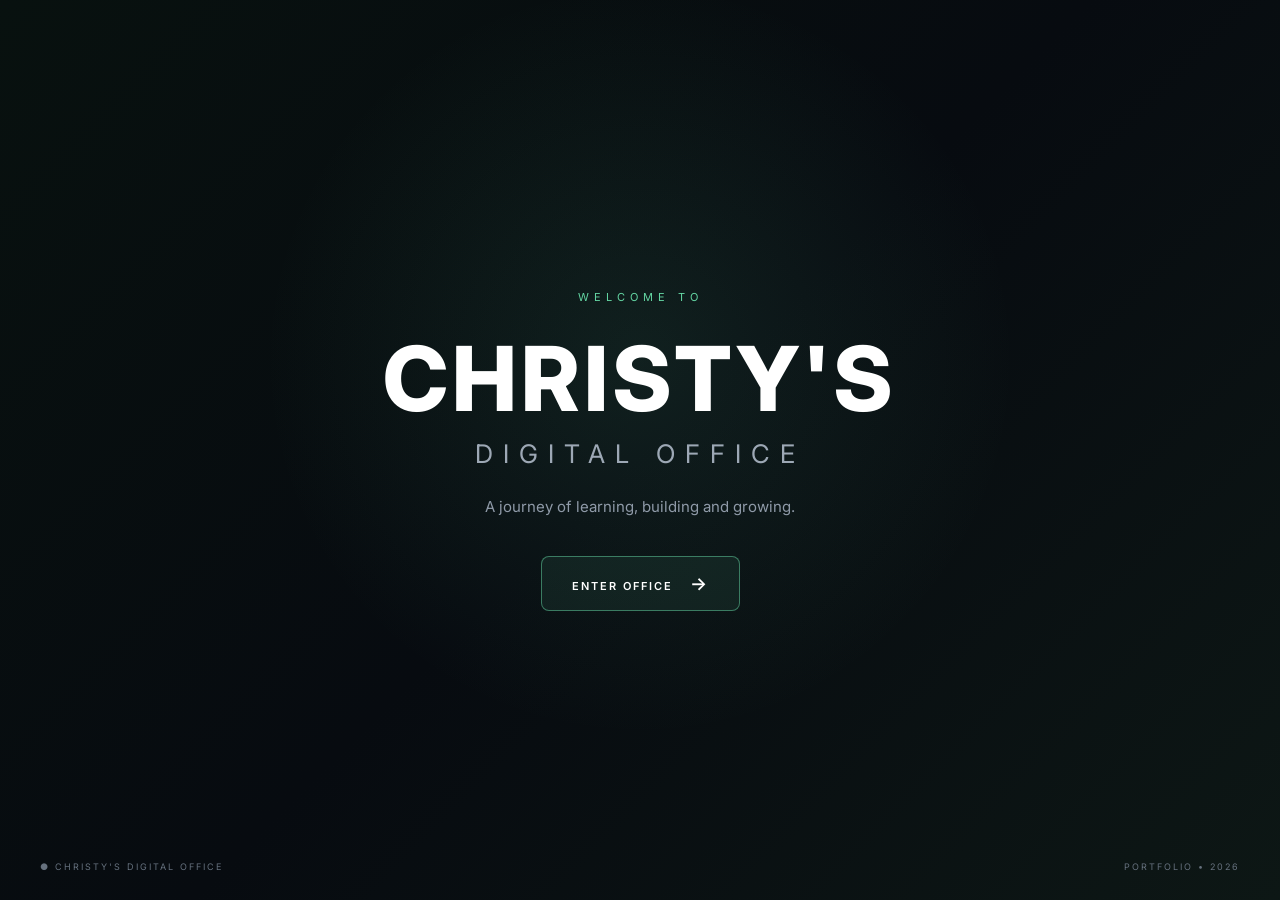
<file: Code/indexbackup.html>
<!DOCTYPE html>
<html lang="en">

<head>

    <meta charset="UTF-8">

    <meta name="viewport"
          content="width=device-width, initial-scale=1.0">

    <title>Christy's Digital Office</title>

    <link rel="stylesheet"
          href="stylebackup.css">

    <link rel="preconnect"
          href="https://fonts.googleapis.com">

    <link rel="preconnect"
          href="https://fonts.gstatic.com"
          crossorigin>

    <link href="https://fonts.googleapis.com/css2?family=Inter:wght@300;400;500;600;700;800&display=swap"
          rel="stylesheet">

</head>


<body>


    <!-- ===================================== -->
    <!-- WELCOME SCREEN -->
    <!-- ===================================== -->

    <section id="welcomeScreen"
             class="welcome-screen">


        <div class="welcome-background"></div>


        <div class="welcome-content">


            <p class="welcome-small">

                WELCOME TO

            </p>


            <h1>

                CHRISTY'S

            </h1>


            <h2>

                DIGITAL OFFICE

            </h2>


            <p class="welcome-description">

                A journey of learning, building
                and growing.

            </p>


            <button id="enterOffice"
                    class="enter-button">

                ENTER OFFICE

                <span>

                    →

                </span>

            </button>


        </div>


        <div class="welcome-footer">


            <span>

                ● CHRISTY'S DIGITAL OFFICE

            </span>


            <span>

                PORTFOLIO • 2026

            </span>


        </div>


    </section>



    <!-- ===================================== -->
    <!-- OFFICE SCREEN -->
    <!-- ===================================== -->

    <main id="officeScreen"
          class="office-screen hidden">


        <!-- ================================= -->
        <!-- TOP BAR -->
        <!-- ================================= -->

        <header class="top-bar">


            <div class="brand">


                <span class="brand-dot"></span>


                <span>

                    CHRISTY'S DIGITAL OFFICE

                </span>


            </div>



            <div class="top-center">

                EXPLORE MY JOURNEY

            </div>



            <div class="top-right">


                <span>

                    2026 • 2029

                </span>


                <span class="divider">

                    |

                </span>


                <span id="clock">

                    00:00:00

                </span>


            </div>


        </header>



        <!-- ================================= -->
        <!-- OFFICE -->
        <!-- ================================= -->

        <section class="office-container">


            <!-- OFFICE IMAGE -->

            <img src="../Images/office.png"
                 alt="Christy's Digital Office"
                 class="office-image">



            <!-- ============================= -->
            <!-- PLANT -->
            <!-- ============================= -->

            <button class="hotspot plant-zone"
                    data-section="growth"
                    aria-label="My Growth">

                <span class="hotspot-label">

                    🌱MY GROWTH

                </span>

            </button>



            <!-- ============================= -->
            <!-- MEETING ROOM -->
            <!-- ============================= -->

            <button class="hotspot meeting-zone"
                    data-section="meeting"
                    aria-label="Meeting Room">

                <span class="hotspot-label">

                    🚪MEETING ROOM

                </span>

            </button>



            <!-- ============================= -->
            <!-- NOTICE BOARD -->
            <!-- ============================= -->

            <button class="hotspot notice-zone"
                    data-section="journey"
                    aria-label="Notice Board">

                <span class="hotspot-label">

                    📌NOTICE BOARD

                </span>

            </button>



            <!-- ============================= -->
            <!-- BOOKSHELF -->
            <!-- ============================= -->

            <button class="hotspot bookshelf-zone"
                    data-section="learning"
                    aria-label="Bookshelf">

                <span class="hotspot-label">

                    📚BOOKSHELF

                </span>

            </button>



            <!-- ============================= -->
            <!-- TROPHY -->
            <!-- ============================= -->

            <button class="hotspot trophy-zone"
                    data-section="achievements"
                    aria-label="Achievements">

                <span class="hotspot-label">

                    🏆ACHIEVEMENTS

                </span>

            </button>



            <!-- ============================= -->
            <!-- DESK -->
            <!-- ============================= -->

            <button class="hotspot desk-zone"
                    data-section="about"
                    aria-label="My Desk">

                <span class="hotspot-label">

                    🖥️MY DESK

                </span>

            </button>



            <!-- ============================= -->
            <!-- COMPUTER -->
            <!-- ============================= -->

            <button class="hotspot computer-zone"
                    data-section="projects"
                    aria-label="Projects">

                <span class="hotspot-label">

                    💻COMPUTER

                </span>

            </button>



            <!-- ============================= -->
            <!-- FILE CABINET -->
            <!-- ============================= -->

            <button class="hotspot file-zone"
                    data-section="certificates"
                    aria-label="Files">

                <span class="hotspot-label">

                    📁FILE CABINET

                </span>

            </button>



            <!-- ================================= -->
            <!-- INSTRUCTION -->
            <!-- ================================= -->

            <div class="instruction">


                <span class="instruction-icon">

                    ✦

                </span>


                <div>


                    <strong>

                        EXPLORE THE OFFICE

                    </strong>


                    <small>

                        Click an object to discover my journey

                    </small>


                </div>


            </div>


        </section>


    </main>



    <!-- ===================================== -->
    <!-- INFORMATION OVERLAY -->
    <!-- ===================================== -->

    <div id="infoOverlay"
         class="info-overlay">


        <div class="info-panel">


            <!-- CLOSE -->

            <button id="closePanel"
                    class="close-button">

                ×

            </button>



            <!-- PANEL HEADER -->

            <div class="panel-heading">


                <div id="panelIcon"
                     class="panel-icon">

                    ✦

                </div>



                <div>


                    <p id="panelCategory">

                        PORTFOLIO

                    </p>


                    <h2 id="panelTitle">

                        Welcome

                    </h2>


                    <span id="panelSubtitle">

                        Explore my digital office.

                    </span>


                </div>


            </div>



            <!-- PANEL CONTENT -->

            <div id="panelBody"
                 class="panel-body">

            </div>


        </div>


    </div>



    <script src="scriptbackup.js"></script>


</body>

</html>
</file>
<file: Code/stylebackup.css>
/* ========================================= */
/* GLOBAL */
/* ========================================= */

* {

    margin: 0;

    padding: 0;

    box-sizing: border-box;

}


html,
body {

    width: 100%;

    height: 100%;

    overflow: hidden;

}


body {

    font-family: "Inter", sans-serif;

    background: #070b10;

    color: white;

}



/* ========================================= */
/* WELCOME SCREEN */
/* ========================================= */

.welcome-screen {

    position: fixed;

    inset: 0;

    width: 100vw;

    height: 100vh;

    display: flex;

    align-items: center;

    justify-content: center;

    overflow: hidden;

    background:

        linear-gradient(
            135deg,
            #08110f,
            #070b10,
            #0d1715
        );

    z-index: 200;

}


.welcome-background {

    position: absolute;

    inset: 0;

    background:

        radial-gradient(
            circle at 50% 40%,
            rgba(100, 214, 163, 0.10),
            transparent 45%
        );

}


.welcome-content {

    position: relative;

    z-index: 2;

    text-align: center;

    padding: 30px;

}


.welcome-small {

    font-size: 11px;

    letter-spacing: 5px;

    color: #64d6a3;

    margin-bottom: 20px;

}


.welcome-content h1 {

    font-size: clamp(45px, 7vw, 90px);

    font-weight: 800;

    letter-spacing: 4px;

    margin-bottom: 5px;

}


.welcome-content h2 {

    font-size: clamp(18px, 2vw, 28px);

    font-weight: 400;

    letter-spacing: 10px;

    color: #9da8b5;

}


.welcome-description {

    margin-top: 28px;

    color: #8f9aa8;

    font-size: 15px;

}


.enter-button {

    margin-top: 40px;

    padding: 16px 30px;

    border-radius: 8px;

    border:

        1px solid rgba(100, 214, 163, 0.5);

    background:

        rgba(100, 214, 163, 0.08);

    color: white;

    font-family: inherit;

    font-size: 11px;

    font-weight: 600;

    letter-spacing: 2px;

    cursor: pointer;

    transition: 0.25s;

}


.enter-button span {

    margin-left: 12px;

    font-size: 18px;

}


.enter-button:hover {

    background:

        rgba(100, 214, 163, 0.18);

    transform:

        translateY(-2px);

}


.welcome-footer {

    position: absolute;

    bottom: 28px;

    left: 40px;

    right: 40px;

    display: flex;

    justify-content: space-between;

    color: #66717e;

    font-size: 9px;

    letter-spacing: 2px;

}



/* ========================================= */
/* HIDDEN */
/* ========================================= */

.hidden {

    display: none;

}



/* ========================================= */
/* OFFICE SCREEN */
/* ========================================= */

.office-screen {

    width: 100vw;

    height: 100vh;

    position: relative;

    overflow: hidden;

}



/* ========================================= */
/* TOP BAR */
/* ========================================= */

.top-bar {

    position: absolute;

    top: 0;

    left: 0;

    width: 100%;

    height: 72px;

    z-index: 30;

    display: flex;

    align-items: center;

    justify-content: space-between;

    padding: 0 38px;

    background:

        rgba(8, 12, 18, 0.92);

    border-bottom:

        1px solid rgba(255, 255, 255, 0.10);

    backdrop-filter:

        blur(12px);

}


.brand {

    display: flex;

    align-items: center;

    gap: 12px;

    font-size: 13px;

    font-weight: 600;

    letter-spacing: 2px;

    color: #d9e0ea;

}


.brand-dot {

    width: 9px;

    height: 9px;

    border-radius: 50%;

    background: #64d6a3;

}


.top-center {

    position: absolute;

    left: 50%;

    transform:

        translateX(-50%);

    font-size: 11px;

    letter-spacing: 3px;

    color: #7f8a99;

}


.top-right {

    display: flex;

    gap: 12px;

    font-size: 11px;

    letter-spacing: 2px;

    color: #9aa5b5;

}


.divider {

    color: #46505c;

}



/* ========================================= */
/* OFFICE CONTAINER */
/* ========================================= */

.office-container {

    position: relative;

    width: 100vw;

    height: 100vh;

    overflow: hidden;

    background: #090d12;

}



/* ========================================= */
/* OFFICE IMAGE */
/* ========================================= */

.office-image {

    position: absolute;

    inset: 0;

    width: 100%;

    height: 100%;

    object-fit: cover;

    object-position: center;

    pointer-events: none;

    user-select: none;

}



/* ========================================= */
/* HOTSPOTS */
/* ========================================= */

.hotspot {

    position: absolute;

    z-index: 10;

    border: none;

    background: transparent;

    cursor: pointer;

    border-radius: 10px;

    outline: none;

}


/* No green spotlight */

.hotspot:hover {

    background:

        rgba(255, 255, 255, 0.03);

}


.hotspot:focus-visible {

    outline:

        1px solid rgba(100, 214, 163, 0.6);

}



/* ========================================= */
/* HOTSPOT LABEL */
/* ========================================= */

.hotspot-label {

    position: absolute;

    left: 50%;

    bottom: -34px;

    transform:

        translateX(-50%);

    padding: 7px 10px;

    border-radius: 6px;

    background:

        rgba(8, 12, 18, 0.92);

    border:

        1px solid rgba(255, 255, 255, 0.12);

    color: white;

    white-space: nowrap;

    font-size: 9px;

    font-weight: 600;

    letter-spacing: 1.5px;

    opacity: 0;

    pointer-events: none;

    transition:

        opacity 0.2s ease;

}


.hotspot:hover .hotspot-label {

    opacity: 1;

}



/* ========================================= */
/* HOTSPOT POSITIONS */
/* ========================================= */


/* PLANT */

.plant-zone {

    left: 1%;

    top: 30%;

    width: 12%;

    height: 38%;

}


/* MEETING ROOM */

.meeting-zone {

    left: 11%;

    top: 18%;

    width: 23%;

    height: 40%;

}


/* NOTICE BOARD */

.notice-zone {

    left: 36%;

    top: 24%;

    width: 14%;

    height: 25%;

}


/* BOOKSHELF */

.bookshelf-zone {

    left: 52%;

    top: 16%;

    width: 16%;

    height: 48%;

}


/* TROPHIES */

.trophy-zone {

    left: 70%;

    top: 15%;

    width: 21%;

    height: 40%;

}


/* DESK */

.desk-zone {

    left: 14%;

    top: 58%;

    width: 43%;

    height: 31%;

}


/* COMPUTER */

.computer-zone {

    left: 61%;

    top: 50%;

    width: 23%;

    height: 27%;

}


/* FILE CABINET */

.file-zone {

    right: 1%;

    top: 47%;

    width: 14%;

    height: 33%;

}



/* ========================================= */
/* INSTRUCTION */
/* ========================================= */

.instruction {

    position: absolute;

    left: 30px;

    bottom: 25px;

    z-index: 20;

    display: flex;

    align-items: center;

    gap: 12px;

    padding: 12px 16px;

    border-radius: 10px;

    background:

        rgba(8, 12, 18, 0.82);

    border:

        1px solid rgba(255, 255, 255, 0.10);

    backdrop-filter:

        blur(10px);

}


.instruction-icon {

    color: #64d6a3;

    font-size: 18px;

}


.instruction strong {

    display: block;

    font-size: 10px;

    letter-spacing: 1.5px;

    margin-bottom: 4px;

}


.instruction small {

    color: #8d99a8;

    font-size: 10px;

}



/* ========================================= */
/* INFO OVERLAY */
/* ========================================= */

.info-overlay {

    position: fixed;

    inset: 0;

    z-index: 100;

    display: flex;

    align-items: center;

    justify-content: center;

    padding: 25px;

    background:

        rgba(3, 6, 10, 0.78);

    backdrop-filter:

        blur(8px);

    opacity: 0;

    visibility: hidden;

    transition:

        0.3s;

}


.info-overlay.active {

    opacity: 1;

    visibility: visible;

}



/* ========================================= */
/* INFO PANEL */
/* ========================================= */

.info-panel {

    position: relative;

    width:

        min(720px, 95vw);

    max-height:

        85vh;

    overflow-y:

        auto;

    padding:

        42px;

    border-radius:

        18px;

    background:

        linear-gradient(
            145deg,
            #151b23,
            #0d1218
        );

    border:

        1px solid rgba(255, 255, 255, 0.12);

    box-shadow:

        0 30px 80px
        rgba(0, 0, 0, 0.60);

    transform:

        translateY(20px);

    transition:

        transform 0.3s ease;

}


.info-overlay.active .info-panel {

    transform:

        translateY(0);

}



/* ========================================= */
/* CLOSE BUTTON */
/* ========================================= */

.close-button {

    position: absolute;

    top: 15px;

    right: 18px;

    width: 40px;

    height: 40px;

    border: none;

    border-radius: 50%;

    background:

        rgba(255, 255, 255, 0.06);

    color: #d8e0ea;

    font-size: 28px;

    cursor: pointer;

}


.close-button:hover {

    background:

        rgba(255, 255, 255, 0.12);

}



/* ========================================= */
/* PANEL HEADER */
/* ========================================= */

.panel-heading {

    display: flex;

    align-items: center;

    gap: 18px;

    margin-bottom: 30px;

}


.panel-icon {

    width: 64px;

    height: 64px;

    display: flex;

    align-items: center;

    justify-content: center;

    font-size: 32px;

    border-radius: 14px;

    background:

        rgba(100, 214, 163, 0.10);

}


#panelCategory {

    margin-bottom: 7px;

    color: #64d6a3;

    font-size: 10px;

    letter-spacing: 2px;

}


#panelTitle {

    font-size: 30px;

    margin-bottom: 7px;

}


#panelSubtitle {

    color: #94a0af;

    font-size: 14px;

}



/* ========================================= */
/* PANEL BODY */
/* ========================================= */

.panel-body {

    color: #b8c1cc;

    line-height: 1.8;

}


.panel-body h3 {

    color: white;

    margin:

        22px 0 10px;

}


.panel-body p {

    margin-bottom: 16px;

}


.panel-body ul {

    padding-left: 20px;

    margin-bottom: 20px;

}


.panel-body li {

    margin-bottom: 8px;

}



/* ========================================= */
/* PROJECT CARDS */
/* ========================================= */

.project-list {

    display: grid;

    gap: 12px;

}


.project-card {

    padding: 16px;

    border-radius: 10px;

    background:

        rgba(255, 255, 255, 0.04);

    border:

        1px solid rgba(255, 255, 255, 0.08);

}


.project-card strong {

    display: block;

    color: white;

    margin-bottom: 5px;

}



/* ========================================= */
/* MOBILE */
/* ========================================= */

@media (max-width: 900px) {


    .top-center {

        display: none;

    }


    .top-bar {

        height: 60px;

        padding: 0 18px;

    }


    .brand {

        font-size: 9px;

        letter-spacing: 1px;

    }


    .top-right {

        font-size: 8px;

        letter-spacing: 1px;

    }


    .instruction {

        left: 15px;

        bottom: 15px;

    }


    .instruction small {

        display: none;

    }


    .hotspot-label {

        display: none;

    }


    .info-panel {

        padding:

            30px 22px;

    }


    .welcome-footer {

        left: 20px;

        right: 20px;

        font-size: 7px;

    }

}
</file>
